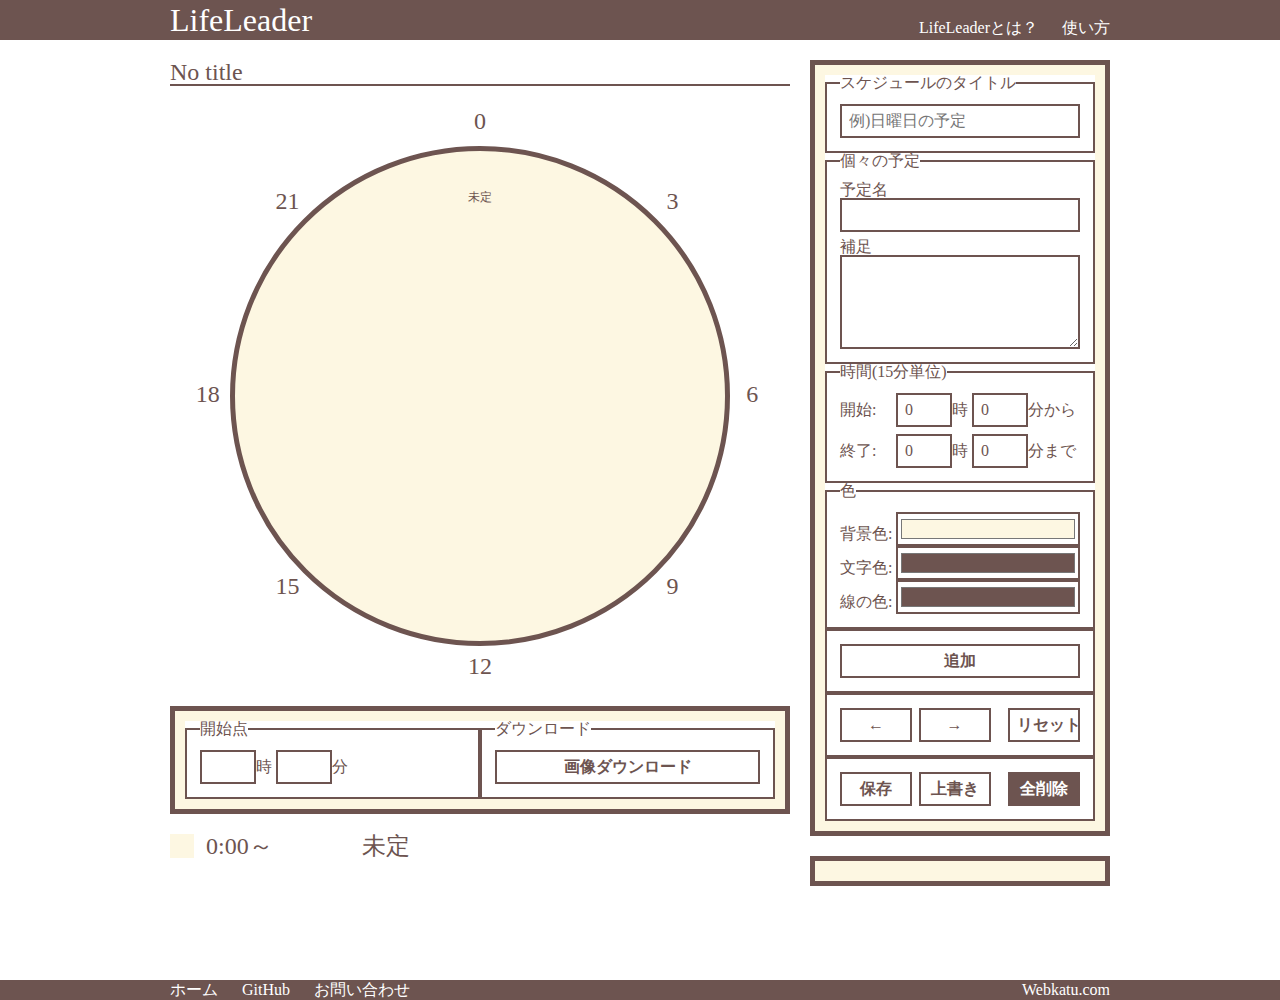
<file: index.html>
<!DOCTYPE html>
<html lang="ja">
<head>
	<meta charset="UTF-8">
	<title>LifeLeader</title>
	<link rel="stylesheet" type="text/css" href="css/reset.css">
	<link rel="stylesheet" type="text/css" href="css/style.css">
	<script defer src="js/AnimationController.js"></script>
	<script defer src="js/ScrollTop.js"></script>
	<script defer src="js/pjax.js"></script>
	<script defer class="async" src="js/LifeLeader.js"></script>
	<!-- analytics -->
		<script>
		  (function(i,s,o,g,r,a,m){i['GoogleAnalyticsObject']=r;i[r]=i[r]||function(){
		  (i[r].q=i[r].q||[]).push(arguments)},i[r].l=1*new Date();a=s.createElement(o),
		  m=s.getElementsByTagName(o)[0];a.async=1;a.src=g;m.parentNode.insertBefore(a,m)
		  })(window,document,'script','//www.google-analytics.com/analytics.js','ga');

		  ga('create', 'UA-29556066-6', 'auto');
		</script>
		<script class="async">
			ga('set', 'location', window.location.href);
			ga('send', 'pageview');
		</script>
	<!-- /analytics -->
</head>
<body>
	<div id="wrapper">
		<header id="header">
			<div id="header-inner">
				<h1 id="site-title"><a class="home-link async" href="index.html">LifeLeader</a></h1>
				<nav id="nav">
					<ul>
						<li><a class="async" href="about.html">LifeLeaderとは？</a></li>
						<li><a class="async" href="use.html">使い方</a></li>
					</ul>
				</nav>
			</div>
		</header>
		<div id="main">
			<div id="main-inner">
				<div id="interface">
					<div id="scheduling-form-outer">
						<form action="" method="POST" class="scheduling-form">
							<fieldset class="schedule-title">
								<legend>スケジュールのタイトル</legend>
								<input type="text" name="title" placeholder="例)日曜日の予定">
							</fieldset>
							<fieldset class="schedule-content">
								<legend>個々の予定</legend>
								<dl>
									<dt><label for="schedule-name">予定名</label></dt>
									<dd><input type="text" id="schedule-name" name="name" list="example-schedule"></dd>
								<datalist id="example-schedule">
									<option value="食事"></option>
									<option value="仕事"></option>
									<option value="授業"></option>
									<option value="休憩"></option>
									<option value="移動"></option>
									<option value="家事"></option>
									<option value="勉強"></option>
									<option value="読書"></option>
									<option value="風呂"></option>
									<option value="睡眠"></option>
									<option value="フリー"></option>
									<option value="未定"></option>
								</datalist>
									<dt><label for="schedule-detail">補足</label></dt>
									<dd><textarea id="schedule-detail" name="detail" cols="15" rows="4"></textarea></dd>
								</dl>
							</fieldset>
							<fieldset class="schedule-time">
								<legend>時間(15分単位)</legend>
								<div class="start wrapper">
									<span>開始: </span><label class="time"><input type="number" name="hour" max="23" min="0" step="1" size="2" value="0"><span class="hour">時</span></label>
									<label class="time"><input type="number" name="minute" max="45" min="0" step="15" size="2" value="0"><span class="minute">分</span></label><span>から</span>
								</div>
								<div class="finish wrapper">
									<span>終了: </span><label class="time"><input type="number" name="hour" max="23" min="0" step="1" value="0"><span class="hour">時</span></label>
									<label class="time"><input type="number" name="minute" max="45" min="0" step="15" value="0"><span class="minute">分</span></label><span>まで</span>
								</div>
							</fieldset>
							<fieldset class="schedule-color">
								<legend>色</legend>
								<p class="wrapper"><label class="color"><span class="color">背景色: </span><input type="color" name="back-color" value="#fdf7e2"></label></p>
								<p class="wrapper"><label class="color"><span class="color">文字色: </span><input type="color" name="font-color" value="#6d5450"></label></p>
								<p class="wrapper"><label class="color"><span class="color">線の色: </span><input type="color" name="line-color" value="#6d5450"></label></p>
							</fieldset>
							<div class="scheduling-button">
								<fieldset>
									<input type="button" name="add" value="追加">
								</fieldset>
								<fieldset>
									<input type="button" name="undo" value="←">
									<input type="button" name="redo" value="→">
									<input type="button" name="reset" value="リセット">
								</fieldset>
								<fieldset>
									<input type="button" name="save" value="保存">
									<input type="button" name="overwrite" value="上書き">
									<input type="button" name="all-remove" value="全削除">
									<input type="button" class="display-none" name="all-restore" value="全復旧">
								</fieldset>
							</div>
						</form>
					</div>
					<div class="other">
					</div>
				</div>
				<article class="article" id="schedule-display-area">
					<header class="article-header">
						<h1 class="article-title"></h1>
					</header>
					<div class="pie-chart">
						<svg xmlns="http://www.w3.org/2000/svg" width="620" height="620">
						</svg>
					</div>
					<div class="scheduling-form-outer">
						<form class="scheduling-form">
							<fieldset class="start-point">
								<legend>開始点</legend>
								<div class="wrapper">
									<label><input type="number" name="hour" max="23" min="0" step="1" size="2" value="">時</label>
									<label><input type="number" name="minute" max="45" min="0" step="15" size="2" value="">分</label>
								</div>
							</fieldset>
							<fieldset class="download">
								<legend>ダウンロード</legend>
								<input type="button" name="image" value="画像ダウンロード">
							</fieldset>
						</form>
					</div>
					<div class="writing">
						<dl class="schedule">
						</dl>
					</div>
				</article>
				<div id="storage-display-area">
				</div>
			</div><!-- /main-inner -->
			<div class="scroll-top-outer">
				<a class="scroll-top" href="#top">
					<span class="arrow">↑</span>
				</a>
			</div>
		</div><!-- /main -->
		<footer id="footer">
			<div id="footer-inner">
				<ul class="footer-nav">
					<li><a class="async" href="index.html">ホーム</a></li>
					<li><a href="https://github.com/webkatu/LifeLeader" target="_blank">GitHub</a></li>
					<li><a class="async" href="contact.html">お問い合わせ</a></li>
					<li><a href="http://webkatu.com" target="_blank">Webkatu.com</a></li>
				</ul>
			</div>
		</footer>
	</div>
</body>
</html>
</file>
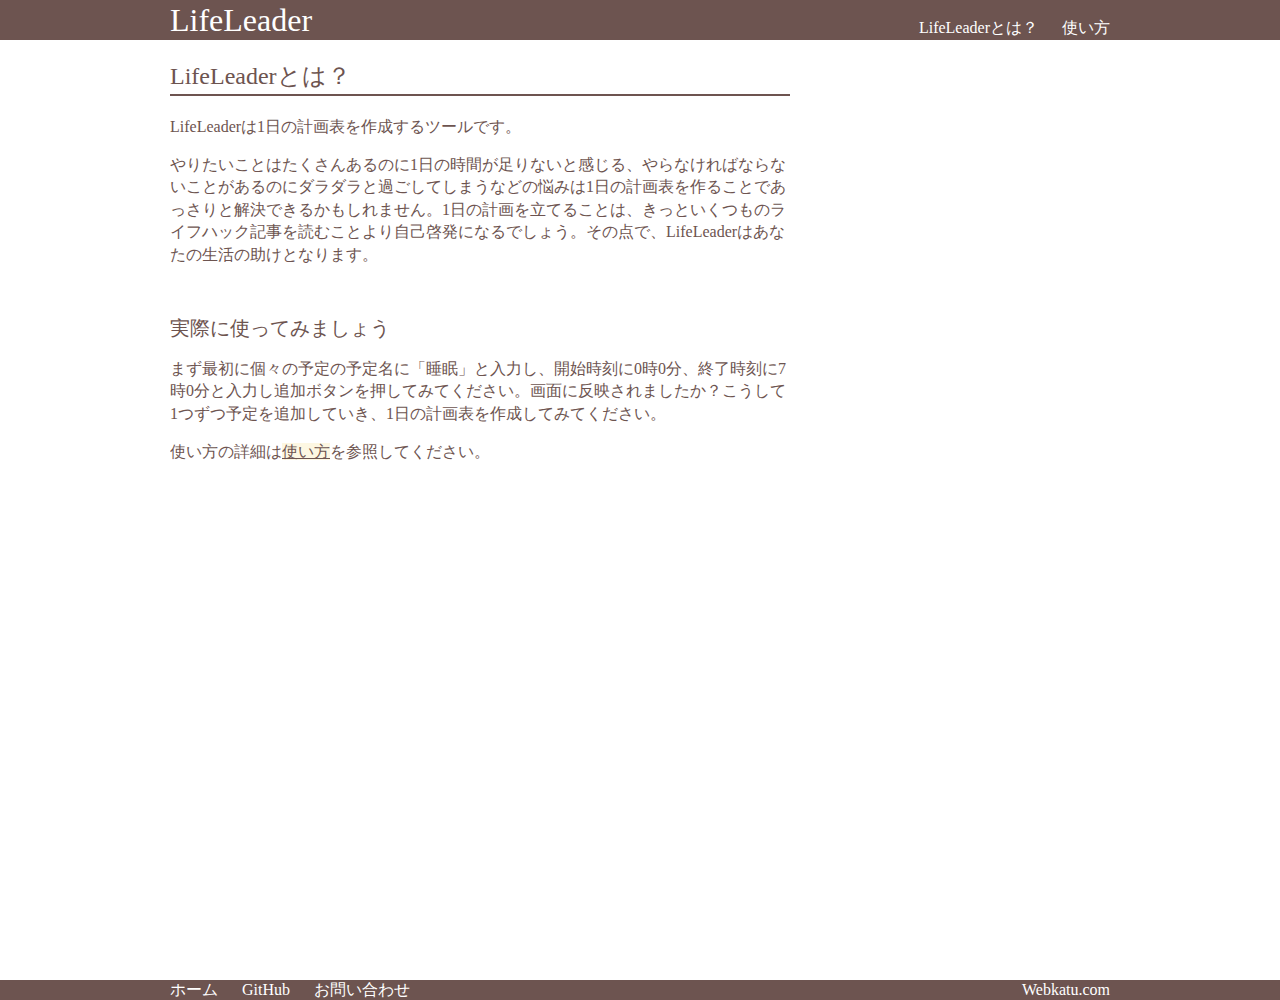
<file: about.html>
<!DOCTYPE html>
<html lang="ja">
<head>
	<meta charset="UTF-8">
	<title>LifeLeaderとは？</title>
	<link rel="stylesheet" type="text/css" href="css/reset.css">
	<link rel="stylesheet" type="text/css" href="css/style.css">
	<script defer src="js/AnimationController.js"></script>
	<script defer src="js/ScrollTop.js"></script>
	<script defer src="js/pjax.js"></script>
	<!-- analytics -->
		<script>
		  (function(i,s,o,g,r,a,m){i['GoogleAnalyticsObject']=r;i[r]=i[r]||function(){
		  (i[r].q=i[r].q||[]).push(arguments)},i[r].l=1*new Date();a=s.createElement(o),
		  m=s.getElementsByTagName(o)[0];a.async=1;a.src=g;m.parentNode.insertBefore(a,m)
		  })(window,document,'script','//www.google-analytics.com/analytics.js','ga');

		  ga('create', 'UA-29556066-6', 'auto');
		</script>
		<script class="async">
			ga('set', 'location', window.location.href);
			ga('send', 'pageview');
		</script>
	<!-- /analytics -->
</head>
<body>
	<div id="wrapper">
		<header id="header">
			<div id="header-inner">
				<h1 id="site-title"><a class="home-link async" href="index.html">LifeLeader</a></h1>
				<nav id="nav">
					<ul>
						<li><a class="async" href="about.html">LifeLeaderとは？</a></li>
						<li><a class="async" href="use.html">使い方</a></li>
					</ul>
				</nav>
			</div>
		</header>
		<div id="main">
			<div id="main-inner">
				<article class="article">
					<header class="article-header">
						<h1 class="article-title">LifeLeaderとは？</h1>
					</header>
					<div class="article-content">
						<p>LifeLeaderは1日の計画表を作成するツールです。</p>
						<p>やりたいことはたくさんあるのに1日の時間が足りないと感じる、やらなければならないことがあるのにダラダラと過ごしてしまうなどの悩みは1日の計画表を作ることであっさりと解決できるかもしれません。1日の計画を立てることは、きっといくつものライフハック記事を読むことより自己啓発になるでしょう。その点で、LifeLeaderはあなたの生活の助けとなります。</p>
					</div>
					<section class="section1">
						<h1>実際に使ってみましょう</h1>
						<p>まず最初に個々の予定の予定名に「睡眠」と入力し、開始時刻に0時0分、終了時刻に7時0分と入力し追加ボタンを押してみてください。画面に反映されましたか？こうして1つずつ予定を追加していき、1日の計画表を作成してみてください。</p>
						<p>使い方の詳細は<a class="async" href="use.html">使い方</a>を参照してください。</p>
					</section>
				</article>
			</div><!-- main-inner -->
			<div class="scroll-top-outer">
				<a class="scroll-top" href="#top">
					<span class="arrow">↑</span>
				</a>
			</div>
		</div><!-- /main -->
		<footer id="footer">
			<div id="footer-inner">
				<ul class="footer-nav">
					<li><a class="async" href="index.html">ホーム</a></li>
					<li><a href="https://github.com/webkatu/LifeLeader" target="_blank">GitHub</a></li>
					<li><a class="async" href="contact.html">お問い合わせ</a></li>
					<li><a href="http://webkatu.com" target="_blank">Webkatu.com</a></li>
				</ul>
			</div>
		</footer>
	</div>
</body>
</html>
</file>
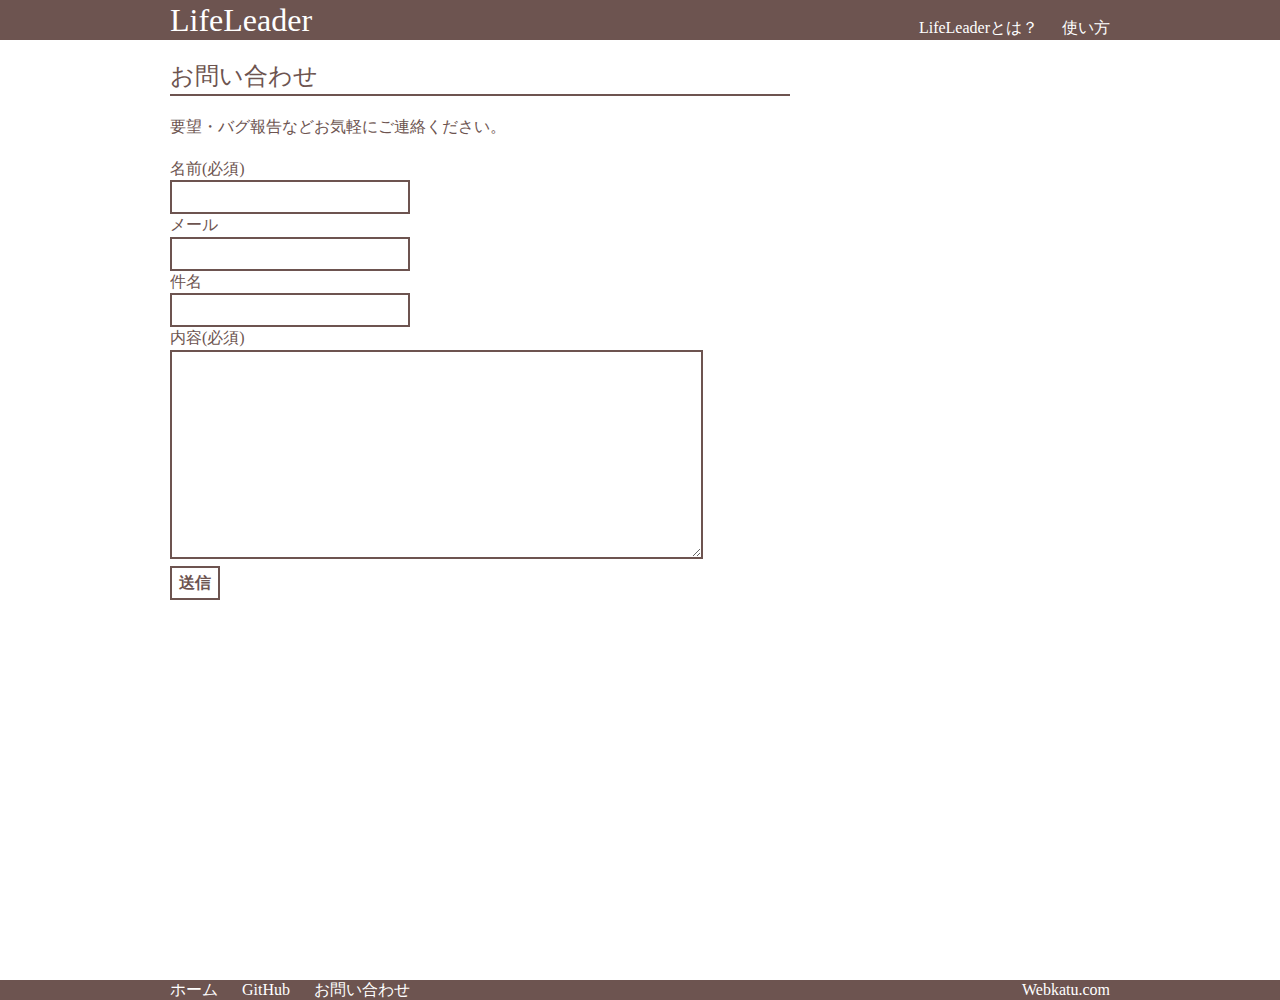
<file: contact.html>
<!DOCTYPE html>
<html lang="ja">
<head>
	<meta charset="UTF-8">
	<title>お問い合わせ</title>
	<link rel="stylesheet" type="text/css" href="css/reset.css">
	<link rel="stylesheet" type="text/css" href="css/style.css">
	<script defer src="js/AnimationController.js"></script>
	<script defer src="js/ScrollTop.js"></script>
	<script defer src="js/pjax.js"></script>
	<script defer class="async" src="js/AjaxMailForm.js"></script>
	<!-- analytics -->
		<script>
		  (function(i,s,o,g,r,a,m){i['GoogleAnalyticsObject']=r;i[r]=i[r]||function(){
		  (i[r].q=i[r].q||[]).push(arguments)},i[r].l=1*new Date();a=s.createElement(o),
		  m=s.getElementsByTagName(o)[0];a.async=1;a.src=g;m.parentNode.insertBefore(a,m)
		  })(window,document,'script','//www.google-analytics.com/analytics.js','ga');

		  ga('create', 'UA-29556066-6', 'auto');
		</script>
		<script class="async">
			ga('set', 'location', window.location.href);
			ga('send', 'pageview');
		</script>
	<!-- /analytics -->
</head>
<body>
	<div id="wrapper">
		<header id="header">
			<div id="header-inner">
				<h1 id="site-title"><a class="home-link async" href="index.html">LifeLeader</a></h1>
				<nav id="nav">
					<ul>
						<li><a class="async" href="about.html">LifeLeaderとは？</a></li>
						<li><a class="async" href="use.html">使い方</a></li>
					</ul>
				</nav>
			</div>
		</header>
		<div id="main">
			<div id="main-inner">
				<article class="article">
					<header class="article-header">
						<h1 class="article-title">お問い合わせ</h1>
					</header>
					<div class="article-content">
						<p>要望・バグ報告などお気軽にご連絡ください。</p>
						<form id="mail-form"  action="" method="POST">
							<dl>
								<dt>名前(必須)</dt><dd><input type="text" name="name" required></dd>
								<dt>メール</dt><dd><input type="email" name="email"></dd>
								<dt>件名</dt><dd><input type="text" name="subject"></dd>
								<dt>内容(必須)</dt><dd><textarea name="message" cols="50" rows="10" required></textarea></dd>
							</dl>
							<input type="submit" value="送信">
						</form>
					</div>
				</article>
			</div><!-- main-inner -->
			<div class="scroll-top-outer">
				<a class="scroll-top" href="#top">
					<span class="arrow">↑</span>
				</a>
			</div>
		</div><!-- /main -->
		<footer id="footer">
			<div id="footer-inner">
				<ul class="footer-nav">
					<li><a class="async" href="index.html">ホーム</a></li>
					<li><a href="https://github.com/webkatu/LifeLeader" target="_blank">GitHub</a></li>
					<li><a class="async" href="contact.html">お問い合わせ</a></li>
					<li><a href="http://webkatu.com" target="_blank">Webkatu.com</a></li>
				</ul>
			</div>
		</footer>
	</div>
</body>
</html>
</file>
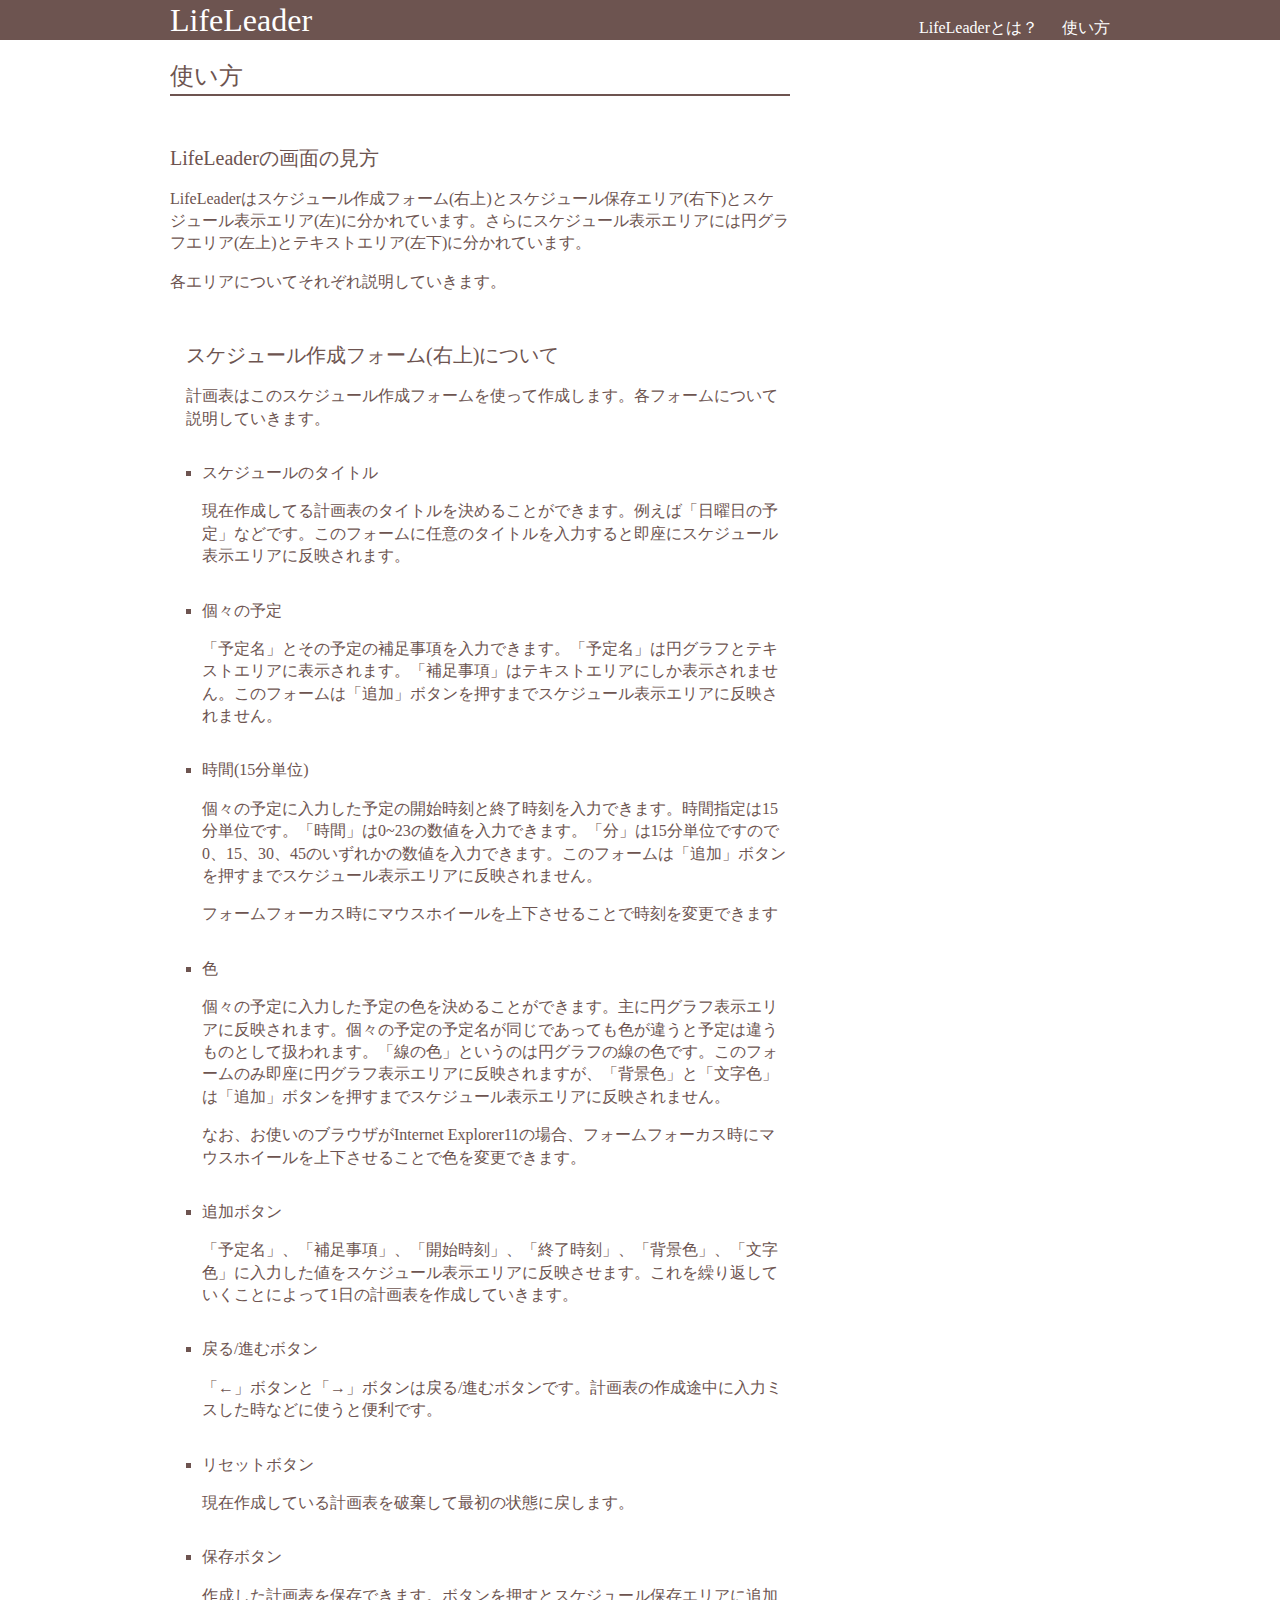
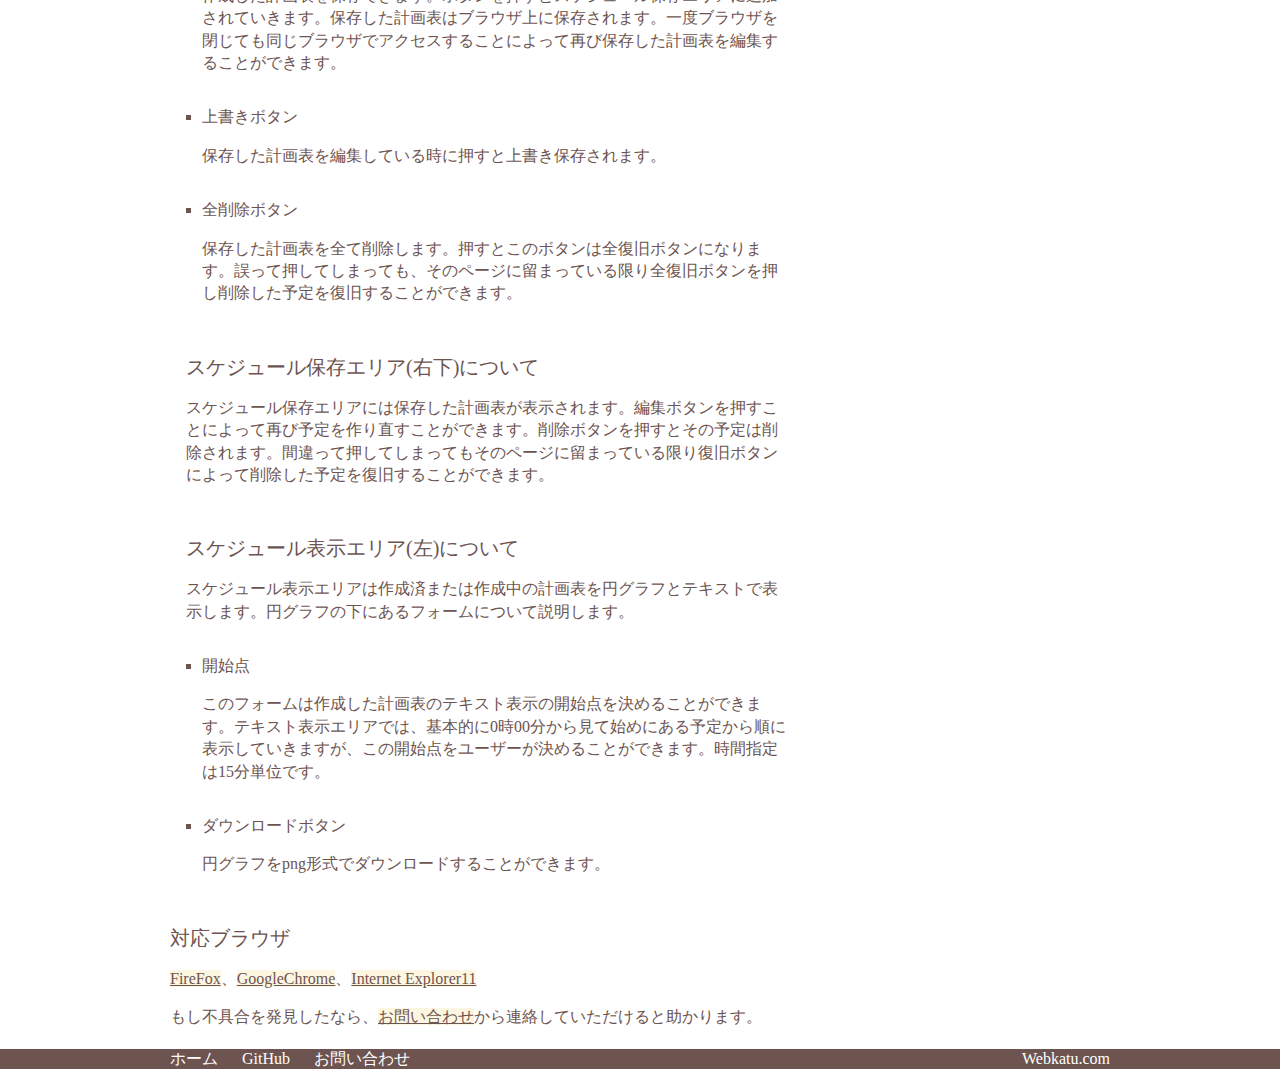
<file: use.html>
<!DOCTYPE html>
<html lang="ja">
<head>
	<meta charset="UTF-8">
	<title>使い方</title>
	<link rel="stylesheet" type="text/css" href="css/reset.css">
	<link rel="stylesheet" type="text/css" href="css/style.css">
	<script defer src="js/AnimationController.js"></script>
	<script defer src="js/ScrollTop.js"></script>
	<script defer src="js/pjax.js"></script>
	<!-- analytics -->
		<script>
		  (function(i,s,o,g,r,a,m){i['GoogleAnalyticsObject']=r;i[r]=i[r]||function(){
		  (i[r].q=i[r].q||[]).push(arguments)},i[r].l=1*new Date();a=s.createElement(o),
		  m=s.getElementsByTagName(o)[0];a.async=1;a.src=g;m.parentNode.insertBefore(a,m)
		  })(window,document,'script','//www.google-analytics.com/analytics.js','ga');

		  ga('create', 'UA-29556066-6', 'auto');
		</script>
		<script class="async">
			ga('set', 'location', window.location.href);
			ga('send', 'pageview');
		</script>
	<!-- /analytics -->
</head>
<body>
	<div id="wrapper">
		<header id="header">
			<div id="header-inner">
				<h1 id="site-title"><a class="home-link async" href="index.html">LifeLeader</a></h1>
				<nav id="nav">
					<ul>
						<li><a class="async" href="about.html">LifeLeaderとは？</a></li>
						<li><a class="async" href="use.html">使い方</a></li>
					</ul>
				</nav>
			</div>
		</header>
		<div id="main">
			<div id="main-inner">
				<article class="article">
					<header class="article-header">
						<h1 class="article-title">使い方</h1>
					</header>
					<div class="article-content">
						<section class="section1">
							<h1 class="section1-title">LifeLeaderの画面の見方</h1>
							<div class="section1-content">
								<p>LifeLeaderはスケジュール作成フォーム(右上)とスケジュール保存エリア(右下)とスケジュール表示エリア(左)に分かれています。さらにスケジュール表示エリアには円グラフエリア(左上)とテキストエリア(左下)に分かれています。</p>
								<p>各エリアについてそれぞれ説明していきます。</p>
							</div>
							<section class="section2">
								<h1 class="section2-title">スケジュール作成フォーム(右上)について</h1>
								<div class="section2-content">
									<p>計画表はこのスケジュール作成フォームを使って作成します。各フォームについて説明していきます。</p>
									<ul>
										<li class="lf2">
											<p>スケジュールのタイトル</p>
											<p>現在作成してる計画表のタイトルを決めることができます。例えば「日曜日の予定」などです。このフォームに任意のタイトルを入力すると即座にスケジュール表示エリアに反映されます。</p>
										</li>
										<li class="lf2">
											<p>個々の予定</p>
											<p>「予定名」とその予定の補足事項を入力できます。「予定名」は円グラフとテキストエリアに表示されます。「補足事項」はテキストエリアにしか表示されません。このフォームは「追加」ボタンを押すまでスケジュール表示エリアに反映されません。</p>
										</li>
										<li class="lf2">
											<p>時間(15分単位)</p>
											<p>個々の予定に入力した予定の開始時刻と終了時刻を入力できます。時間指定は15分単位です。「時間」は0~23の数値を入力できます。「分」は15分単位ですので0、15、30、45のいずれかの数値を入力できます。このフォームは「追加」ボタンを押すまでスケジュール表示エリアに反映されません。</p>
											<p>フォームフォーカス時にマウスホイールを上下させることで時刻を変更できます</p>
										</li>
										<li class="lf2">
											<p>色</p>
											<p>個々の予定に入力した予定の色を決めることができます。主に円グラフ表示エリアに反映されます。個々の予定の予定名が同じであっても色が違うと予定は違うものとして扱われます。「線の色」というのは円グラフの線の色です。このフォームのみ即座に円グラフ表示エリアに反映されますが、「背景色」と「文字色」は「追加」ボタンを押すまでスケジュール表示エリアに反映されません。</p>
											<p>なお、お使いのブラウザがInternet Explorer11の場合、フォームフォーカス時にマウスホイールを上下させることで色を変更できます。</p>
										</li>
										<li class="lf2">
											<p>追加ボタン</p>
											<p>「予定名」、「補足事項」、「開始時刻」、「終了時刻」、「背景色」、「文字色」に入力した値をスケジュール表示エリアに反映させます。これを繰り返していくことによって1日の計画表を作成していきます。</p>
										</li>
										<li class="lf2">
											<p>戻る/進むボタン</p>
											<p>「←」ボタンと「→」ボタンは戻る/進むボタンです。計画表の作成途中に入力ミスした時などに使うと便利です。</p>
										</li>
										<li class="lf2">
											<p>リセットボタン</p>
											<p>現在作成している計画表を破棄して最初の状態に戻します。</p>
										</li>
										<li class="lf2">
											<p>保存ボタン</p>
											<p>作成した計画表を保存できます。ボタンを押すとスケジュール保存エリアに追加されていきます。保存した計画表はブラウザ上に保存されます。一度ブラウザを閉じても同じブラウザでアクセスすることによって再び保存した計画表を編集することができます。</p>
										</li>
										<li class="lf2">
											<p>上書きボタン</p>
											<p>保存した計画表を編集している時に押すと上書き保存されます。</p>
										</li>
										<li class="lf2">
											<p>全削除ボタン</p>
											<p>保存した計画表を全て削除します。押すとこのボタンは全復旧ボタンになります。誤って押してしまっても、そのページに留まっている限り全復旧ボタンを押し削除した予定を復旧することができます。</p>
										</li>
									</ul>
								</div>
							</section>
							<section class="section2">
								<h1 class="section2-title">スケジュール保存エリア(右下)について</h1>
								<div class="section2-content">
									<p>スケジュール保存エリアには保存した計画表が表示されます。編集ボタンを押すことによって再び予定を作り直すことができます。削除ボタンを押すとその予定は削除されます。間違って押してしまってもそのページに留まっている限り復旧ボタンによって削除した予定を復旧することができます。</p>
								</div>
							</section>
							<section class="section2">
								<h1 class="section2-title">スケジュール表示エリア(左)について</h1>
								<div class="section2-content">
									<p>スケジュール表示エリアは作成済または作成中の計画表を円グラフとテキストで表示します。円グラフの下にあるフォームについて説明します。</p>
									<ul>
										<li class="lf2">
											<p>開始点</p>
											<p>このフォームは作成した計画表のテキスト表示の開始点を決めることができます。テキスト表示エリアでは、基本的に0時00分から見て始めにある予定から順に表示していきますが、この開始点をユーザーが決めることができます。時間指定は15分単位です。</p>
										</li>
										<li class="lf2">
											<p>ダウンロードボタン</p>
											<p>円グラフをpng形式でダウンロードすることができます。</p>
										</li>
									</ul>
								</div>
							</section>
						</section>
						<section class="section1">
							<h1>対応ブラウザ</h1>
							<div class="section2-content">
								<p><a href="https://www.mozilla.org/ja/firefox/new/" target="_blank">FireFox</a>、<a href="https://www.google.com/chrome/browser/" target="_blank">GoogleChrome</a>、<a href="http://windows.microsoft.com/ja-jp/internet-explorer/download-ie" target="_blank">Internet Explorer11</a></p>
							</div>
						</section>
					</div>
					<p>もし不具合を発見したなら、<a class="async" href="contact.html">お問い合わせ</a>から連絡していただけると助かります。</p>
				</article>
			</div><!-- main-inner -->
			<div class="scroll-top-outer">
				<a class="scroll-top" href="#top">
					<span class="arrow">↑</span>
				</a>
			</div>
		</div><!-- /main -->
		<footer id="footer">
			<div id="footer-inner">
				<ul class="footer-nav">
					<li><a class="async" href="index.html">ホーム</a></li>
					<li><a href="https://github.com/webkatu/LifeLeader" target="_blank">GitHub</a></li>
					<li><a class="async" href="contact.html">お問い合わせ</a></li>
					<li><a href="http://webkatu.com" target="_blank">Webkatu.com</a></li>
				</ul>
			</div>
		</footer>
	</div>
</body>
</html>
</file>
<file: css/style.css>
p {
  margin-top: 16px;
}

a {
  text-decoration: underline;
  color: #6d5450;
  background: #fdf7e2;
}
a:hover {
  text-shadow: 0 0 1px #6d5450;
  transition: 0.2s;
}

ul {
  margin-left: 1em;
  list-style-type: square;
}

svg {
  display: block;
}

fieldset {
  border: 2px solid #6d5450;
  margin: 0;
  padding: 13px;
}

input {
  height: 34px;
  line-height: 1;
}

textarea {
  line-height: 1.2;
}

input, textarea {
  margin: 0;
  padding: 7px;
  font-size: 16px;
  color: #6d5450;
  background-color: #fff;
  border: 2px solid #6d5450;
}
input:focus, textarea:focus {
  background-color: #fff;
  box-shadow: 0 0 1px 1px #6d5450;
  outline: 0;
  transition: box-shadow 0.2s;
}

input[type="color"] {
  padding: 1px;
  cursor: pointer;
  background-color: #fff;
}
input[type="color"]:focus {
  box-shadow: none;
}

input[type="button"],
input[type="submit"] {
  padding: 7px;
  font-weight: bold;
  text-align: center;
  cursor: pointer;
  background-color: #fff;
  color: #6d5450;
}
input[type="button"]:hover,
input[type="submit"]:hover {
  background-color: #fdf7e2;
  transition: 0.2s;
}
input[type="button"]:active,
input[type="submit"]:active {
  color: #fdf7e2;
  background-color: #6d5450;
  transition: 0;
}
input[type="button"]:focus,
input[type="submit"]:focus {
  box-shadow: none;
}

.button, .leftButton, #interface .scheduling-form .scheduling-button input[name="undo"], #interface .scheduling-form .scheduling-button input[name="redo"], #interface .scheduling-form .scheduling-button input[name="save"], #interface .scheduling-form .scheduling-button input[name="overwrite"], #storage-display-area .storage-schedule input[name="edit"], .rightButton, #interface .scheduling-form .scheduling-button input[name="reset"], #interface .scheduling-form .scheduling-button input[name="all-remove"], #interface .scheduling-form .scheduling-button input[name="all-restore"], #schedule-display-area .scheduling-form-outer .scheduling-form .download input[type="button"], #storage-display-area .storage-schedule input[name="remove"], #storage-display-area .storage-schedule input[name="restore"], #interface .scheduling-form .scheduling-button input[name="add"] {
  display: block;
  width: 72px;
  height: 34px;
}
.button::after, .leftButton::after, #interface .scheduling-form .scheduling-button input[name="undo"]::after, #interface .scheduling-form .scheduling-button input[name="redo"]::after, #interface .scheduling-form .scheduling-button input[name="save"]::after, #interface .scheduling-form .scheduling-button input[name="overwrite"]::after, #storage-display-area .storage-schedule input[name="edit"]::after, .rightButton::after, #interface .scheduling-form .scheduling-button input[name="reset"]::after, #interface .scheduling-form .scheduling-button input[name="all-remove"]::after, #interface .scheduling-form .scheduling-button input[name="all-restore"]::after, #schedule-display-area .scheduling-form-outer .scheduling-form .download input[type="button"]::after, #storage-display-area .storage-schedule input[name="remove"]::after, #storage-display-area .storage-schedule input[name="restore"]::after, #interface .scheduling-form .scheduling-button input[name="add"]::after {
  display: block;
  clear: both;
  content: '';
}

.leftButton, #interface .scheduling-form .scheduling-button input[name="undo"], #interface .scheduling-form .scheduling-button input[name="redo"], #interface .scheduling-form .scheduling-button input[name="save"], #interface .scheduling-form .scheduling-button input[name="overwrite"], #storage-display-area .storage-schedule input[name="edit"] {
  float: left;
  margin-left: 6.5px;
}
.leftButton:first-of-type, #interface .scheduling-form .scheduling-button input[name="undo"]:first-of-type, #interface .scheduling-form .scheduling-button input[name="redo"]:first-of-type, #interface .scheduling-form .scheduling-button input[name="save"]:first-of-type, #interface .scheduling-form .scheduling-button input[name="overwrite"]:first-of-type, #storage-display-area .storage-schedule input[name="edit"]:first-of-type {
  margin-left: 0;
}

.rightButton, #interface .scheduling-form .scheduling-button input[name="reset"], #interface .scheduling-form .scheduling-button input[name="all-remove"], #interface .scheduling-form .scheduling-button input[name="all-restore"], #schedule-display-area .scheduling-form-outer .scheduling-form .download input[type="button"], #storage-display-area .storage-schedule input[name="remove"], #storage-display-area .storage-schedule input[name="restore"] {
  float: right;
}

.display-none {
  display: none !important;
}

.lf0 {
  margin-top: 0 !important;
}

.lf1 {
  margin-top: 16px !important;
}

.lf2 {
  margin-top: 32px !important;
}

.lf3 {
  margin-top: 48px !important;
}

.lf4 {
  margin-top: 64px !important;
}

::-moz-selection {
  color: #fff;
  background: #6d5450;
}

::selection {
  color: #fff;
  background: #6d5450;
}

html {
  height: 100%;
}

body {
  height: 100%;
}

#wrapper {
  width: 100%;
  height: 100%;
  color: #6d5450;
  font-size: 16px;
  word-wrap: break-word;
  background-color: #fff;
}

.inner, #header #header-inner, #main, #footer #footer-inner {
  overflow: hidden;
  width: 960px;
  margin-left: auto;
  margin-right: auto;
  padding-left: 10px;
  padding-right: 10px;
}

#header {
  height: 40px;
  background-color: #6d5450;
  color: #fff;
}
#header a {
  text-decoration: none;
  color: inherit;
  background: inherit;
}
#header a:hover {
  text-shadow: none;
  transition: none;
}
#header #header-inner {
  padding-top: 4px;
  padding-bottom: 4px;
}
#header #header-inner::after {
  display: block;
  clear: both;
  content: '';
}
#header #header-inner #site-title {
  float: left;
  width: 620px;
  font-size: 32px;
}
#header #header-inner #nav {
  position: relative;
  float: right;
  width: 300px;
  height: 32px;
  margin-left: 20px;
}
#header #header-inner #nav ul {
  position: absolute;
  right: 0;
  bottom: 0;
  margin-left: 0;
  list-style: none;
}
#header #header-inner #nav ul li {
  display: inline-block;
  margin-left: 20px;
}
#header #header-inner #nav ul li:first-of-type {
  margin-left: 0;
}

#main {
  min-height: 100%;
  margin-top: 20px;
}
#main #main-inner {
  overflow: hidden;
}
#main .article {
  float: left;
  width: 620px;
  line-height: 1.4;
}
#main .article .article-title {
  font-size: 24px;
  border-bottom: 2px solid #6d5450;
}
#main .article .article-content {
  margin-top: 20px;
}
#main .article .section1 {
  margin-top: 48px;
}
#main .article .section1 > h1 {
  font-size: 20px;
}
#main .article .section1 .section2 {
  margin-left: 16px;
  margin-top: 48px;
}
#main .article .section1 .section2 > h1 {
  font-size: 20px;
}
#main .scroll-top-outer {
  position: fixed;
  margin-left: 960px;
  bottom: 40px;
}
#main .scroll-top-outer .scroll-top {
  display: table;
  width: 60px;
  height: 60px;
  font-size: 32px;
  text-decoration: none;
  opacity: 0.5;
  border-radius: 50%;
}
#main .scroll-top-outer .scroll-top:hover {
  opacity: 1;
}
#main .scroll-top-outer .scroll-top span {
  display: table-cell;
  text-align: center;
  vertical-align: middle;
}

#footer {
  clear: both;
  margin-top: 20px;
  color: #fff;
  background-color: #6d5450;
}
#footer a {
  text-decoration: none;
  color: inherit;
  background: inherit;
}
#footer a:hover {
  text-shadow: none;
  transition: none;
}
#footer #footer-inner {
  padding-top: 2px;
  padding-bottom: 2px;
}
#footer #footer-inner ul {
  position: relative;
  margin-left: 0;
  list-style: none;
}
#footer #footer-inner ul li {
  display: inline-block;
  margin-left: 20px;
}
#footer #footer-inner ul li:first-of-type {
  margin-left: 0;
}
#footer #footer-inner ul li:last-of-type {
  position: absolute;
  right: 0;
  bottom: 0;
  margin-left: 0;
}

#mail-form {
  margin-top: 20px;
}
#mail-form input[type="text"],
#mail-form input[type="email"] {
  width: 240px;
}

.box, .right-box, #interface, #storage-display-area, .left-box, #schedule-display-area .scheduling-form-outer {
  padding: 10px;
  border: 5px solid #6d5450;
  background-color: #fdf7e2;
}

.right-box, #interface, #storage-display-area {
  float: right;
  width: 300px;
  margin-left: 20px;
}
.right-box::after, #interface::after, #storage-display-area::after {
  display: block;
  clear: both;
  content: '';
}

.left-box, #schedule-display-area .scheduling-form-outer {
  width: 620px;
}

#interface,
#schedule-display-area,
#storage-display-area {
  line-height: 1 !important;
}
#interface p,
#schedule-display-area p,
#storage-display-area p {
  margin-top: 0 !important;
}

#interface .scheduling-form {
  background-color: #fff;
}
#interface .scheduling-form .schedule-title input[name="title"] {
  width: 240px;
}
#interface .scheduling-form .schedule-content dt {
  margin-top: 6.5px;
}
#interface .scheduling-form .schedule-content dt:first-of-type {
  margin-top: 0;
}
#interface .scheduling-form .schedule-content label,
#interface .scheduling-form .schedule-content input[name="name"],
#interface .scheduling-form .schedule-content textarea[name="detail"] {
  display: block;
  width: 240px;
}
#interface .scheduling-form .schedule-time .wrapper {
  width: 240px;
}
#interface .scheduling-form .schedule-time .wrapper:last-of-type {
  margin-top: 6.5px;
}
#interface .scheduling-form .schedule-time .wrapper > span:first-of-type {
  display: inline-block;
  width: 56px;
}
#interface .scheduling-form .schedule-time .wrapper label.time span.hour,
#interface .scheduling-form .schedule-time .wrapper label.time span.minute {
  display: inline-block;
  width: 16px;
}
#interface .scheduling-form .schedule-time .wrapper label.time input[type="number"] {
  width: 56px;
}
#interface .scheduling-form .schedule-time .wrapper > span:last-of-type {
  display: inline-block;
  width: 32px;
  margin-left: 0px;
}
#interface .scheduling-form .schedule-color .wrapper {
  width: 240px;
  margin-top: 6.5px;
}
#interface .scheduling-form .schedule-color .wrapper:first-of-type {
  margin-top: 0;
}
#interface .scheduling-form .schedule-color span.color {
  display: inline-block;
  width: 56px;
}
#interface .scheduling-form .schedule-color input[type="color"] {
  width: 184px;
}
#interface .scheduling-form .scheduling-button input[name="add"] {
  width: 240px;
}
#interface .scheduling-form .scheduling-button input[name="all-remove"] {
  color: #fff;
  background-color: #6d5450;
}

#schedule-display-area {
  float: left;
  width: 620px;
}
#schedule-display-area .scheduling-form-outer .scheduling-form {
  overflow: hidden;
  background-color: #fff;
}
#schedule-display-area .scheduling-form-outer .scheduling-form .start-point {
  float: left;
  width: 295px;
}
#schedule-display-area .scheduling-form-outer .scheduling-form .start-point .wrapper {
  height: 34px;
}
#schedule-display-area .scheduling-form-outer .scheduling-form .start-point .wrapper input[type="number"] {
  width: 56px;
}
#schedule-display-area .scheduling-form-outer .scheduling-form .download {
  float: left;
  width: 295px;
}
#schedule-display-area .scheduling-form-outer .scheduling-form .download input[type="button"] {
  width: 265px;
}
#schedule-display-area .scheduling-form-outer .scheduling-form .download::after {
  display: block;
  clear: both;
  content: '';
}
#schedule-display-area .writing {
  margin-top: 20px;
}
#schedule-display-area .writing .schedule .time-schedule {
  overflow: hidden;
  clear: both;
  margin-top: 24px;
}
#schedule-display-area .writing .schedule .time-schedule:first-of-type {
  margin-top: 0;
}
#schedule-display-area .writing .schedule .time-schedule .time {
  float: left;
  width: 144px;
  padding-left: 12px;
  font-size: 24px;
  border-left: solid 24px #fff;
}
#schedule-display-area .writing .schedule .time-schedule .name {
  margin-left: 192px;
  font-size: 24px;
}
#schedule-display-area .writing .schedule .time-schedule .detail {
  font-size: 16px;
  margin-left: 192px;
  margin-top: 8px;
}

#storage-display-area {
  margin-top: 20px;
}
#storage-display-area .storage-schedule {
  overflow: hidden;
  width: 270px;
  padding: 13px;
  border-top: 2px solid #6d5450;
  border-right: 2px solid #6d5450;
  border-left: 2px solid #6d5450;
  background-color: #fff;
}
#storage-display-area .storage-schedule:last-of-type {
  border-bottom: 2px solid #6d5450;
}
#storage-display-area .storage-schedule .title {
  overflow: hidden;
  white-space: nowrap;
  text-overflow: ellipsis;
  width: 240px;
  border-bottom: 2px solid #6d5450;
}
#storage-display-area .storage-schedule .pie-chart {
  display: block;
  margin: 13px auto;
}
#storage-display-area .storage-schedule input[name="restore"] {
  width: 240px;
}

/*# sourceMappingURL=style.css.map */
</file>
